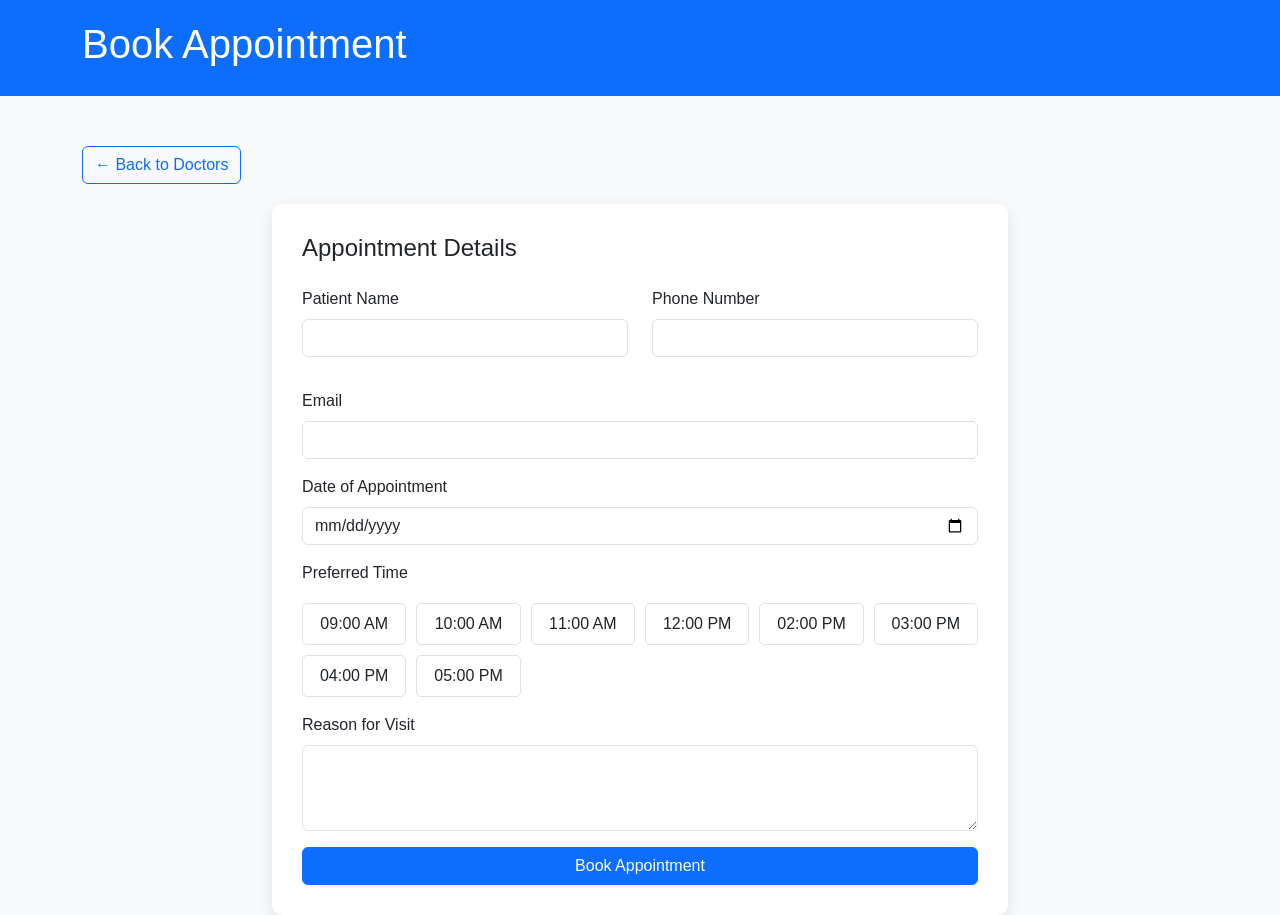
<file: appointment.html>
<!DOCTYPE html>
<html lang="en">
<head>
  <meta charset="UTF-8" />
  <meta name="viewport" content="width=device-width, initial-scale=1.0"/>
  <title>Book Appointment</title>
  <link href="https://cdn.jsdelivr.net/npm/bootstrap@5.3.0-alpha1/dist/css/bootstrap.min.css" rel="stylesheet">
  <link rel="stylesheet" href="https://cdn.jsdelivr.net/npm/bootstrap-icons@1.10.0/font/bootstrap-icons.css">
  <style>
    body {
      background-color: #f8f9fa;
      font-family: 'Segoe UI', Tahoma, Geneva, Verdana, sans-serif;
    }
    .header {
      background-color: #0d6efd;
      color: white;
      padding: 20px 0;
      margin-bottom: 30px;
    }
    .appointment-form {
      background-color: white;
      border-radius: 10px;
      padding: 30px;
      box-shadow: 0 5px 15px rgba(0,0,0,0.1);
    }
    .form-label {
      font-weight: 500;
    }
    .time-slots {
      display: grid;
      grid-template-columns: repeat(auto-fill, minmax(100px, 1fr));
      gap: 10px;
      margin-top: 10px;
    }
    .time-slot {
      padding: 8px;
      text-align: center;
      border: 1px solid #dee2e6;
      border-radius: 5px;
      cursor: pointer;
      transition: all 0.2s;
    }
    .time-slot:hover {
      background-color: #e9ecef;
    }
    .time-slot.selected {
      background-color: #0d6efd;
      color: white;
      border-color: #0d6efd;
    }
    .back-btn {
      margin: 20px 0;
    }
    .confirmation {
      display: none;
      text-align: center;
      padding: 20px;
    }
    .confirmation-icon {
      font-size: 4rem;
      color: #198754;
      margin-bottom: 20px;
    }
  </style>
</head>
<body>
  <div class="header">
    <div class="container">
      <h1>Book Appointment</h1>
    </div>
  </div>

  <div class="container">
    <a href="doctors.html" class="btn btn-outline-primary back-btn">← Back to Doctors</a>

    <div class="row justify-content-center">
      <div class="col-md-8">
        <div class="appointment-form" id="appointment-form">
          <h4 class="mb-4">Appointment Details</h4>

          <div class="row mb-3">
            <div class="col-md-6">
              <div class="mb-3">
                <label class="form-label">Patient Name</label>
                <input type="text" class="form-control" id="patient-name" required>
              </div>
            </div>
            <div class="col-md-6">
              <div class="mb-3">
                <label class="form-label">Phone Number</label>
                <input type="tel" class="form-control" id="phone-number" required>
              </div>
            </div>
          </div>

          <div class="mb-3">
            <label class="form-label">Email</label>
            <input type="email" class="form-control" id="email" required>
          </div>

          <div class="mb-3">
            <label class="form-label">Date of Appointment</label>
            <input type="date" class="form-control" id="appointment-date" required>
          </div>

          <div class="mb-3">
            <label class="form-label">Preferred Time</label>
            <div class="time-slots">
              <div class="time-slot" data-time="09:00 AM">09:00 AM</div>
              <div class="time-slot" data-time="10:00 AM">10:00 AM</div>
              <div class="time-slot" data-time="11:00 AM">11:00 AM</div>
              <div class="time-slot" data-time="12:00 PM">12:00 PM</div>
              <div class="time-slot" data-time="02:00 PM">02:00 PM</div>
              <div class="time-slot" data-time="03:00 PM">03:00 PM</div>
              <div class="time-slot" data-time="04:00 PM">04:00 PM</div>
              <div class="time-slot" data-time="05:00 PM">05:00 PM</div>
            </div>
            <input type="hidden" id="selected-time" required>
          </div>

          <div class="mb-3">
            <label class="form-label">Reason for Visit</label>
            <textarea class="form-control" id="reason" rows="3"></textarea>
          </div>

          <div class="d-grid">
            <button type="button" class="btn btn-primary" onclick="submitAppointment()">Book Appointment</button>
          </div>
        </div>

        <div class="confirmation" id="confirmation">
          <div class="confirmation-icon">
            <i class="bi bi-check-circle-fill"></i>
          </div>
          <h3>Appointment Booked Successfully!</h3>
          <p>Your appointment is confirmed on <strong id="confirmed-date"></strong> at <strong id="confirmed-time"></strong>.</p>
          <p>A confirmation message has been sent to your registered email and phone number.</p>
          <div class="d-grid gap-2 d-md-flex justify-content-md-center mt-4">
            <a href="branches.html" class="btn btn-primary">Back to Branches</a>
            <a href="dashboard.html" class="btn btn-outline-primary">Go to Dashboard</a>
          </div>
        </div>
      </div>
    </div>
  </div>

  <script>
    // Set minimum date to tomorrow
    const today = new Date();
    const tomorrow = new Date(today);
    tomorrow.setDate(tomorrow.getDate() + 1);
    document.getElementById('appointment-date').min = tomorrow.toISOString().split('T')[0];

    // Time slot selection
    document.querySelectorAll('.time-slot').forEach(slot => {
      slot.addEventListener('click', function () {
        document.querySelectorAll('.time-slot').forEach(s => s.classList.remove('selected'));
        this.classList.add('selected');
        document.getElementById('selected-time').value = this.getAttribute('data-time');
      });
    });

    // Submit appointment
    function submitAppointment() {
      const patientName = document.getElementById('patient-name').value;
      const phoneNumber = document.getElementById('phone-number').value;
      const email = document.getElementById('email').value;
      const appointmentDate = document.getElementById('appointment-date').value;
      const selectedTime = document.getElementById('selected-time').value;

      if (!patientName || !phoneNumber || !email || !appointmentDate || !selectedTime) {
        alert('Please fill all the required fields');
        return;
      }

      const dateObj = new Date(appointmentDate);
      const formattedDate = dateObj.toLocaleDateString('en-US', {
        weekday: 'long',
        year: 'numeric',
        month: 'long',
        day: 'numeric'
      });

      document.getElementById('confirmed-date').textContent = formattedDate;
      document.getElementById('confirmed-time').textContent = selectedTime;

      document.getElementById('appointment-form').style.display = 'none';
      document.getElementById('confirmation').style.display = 'block';
    }
  </script>
</body>
</html>
</file>
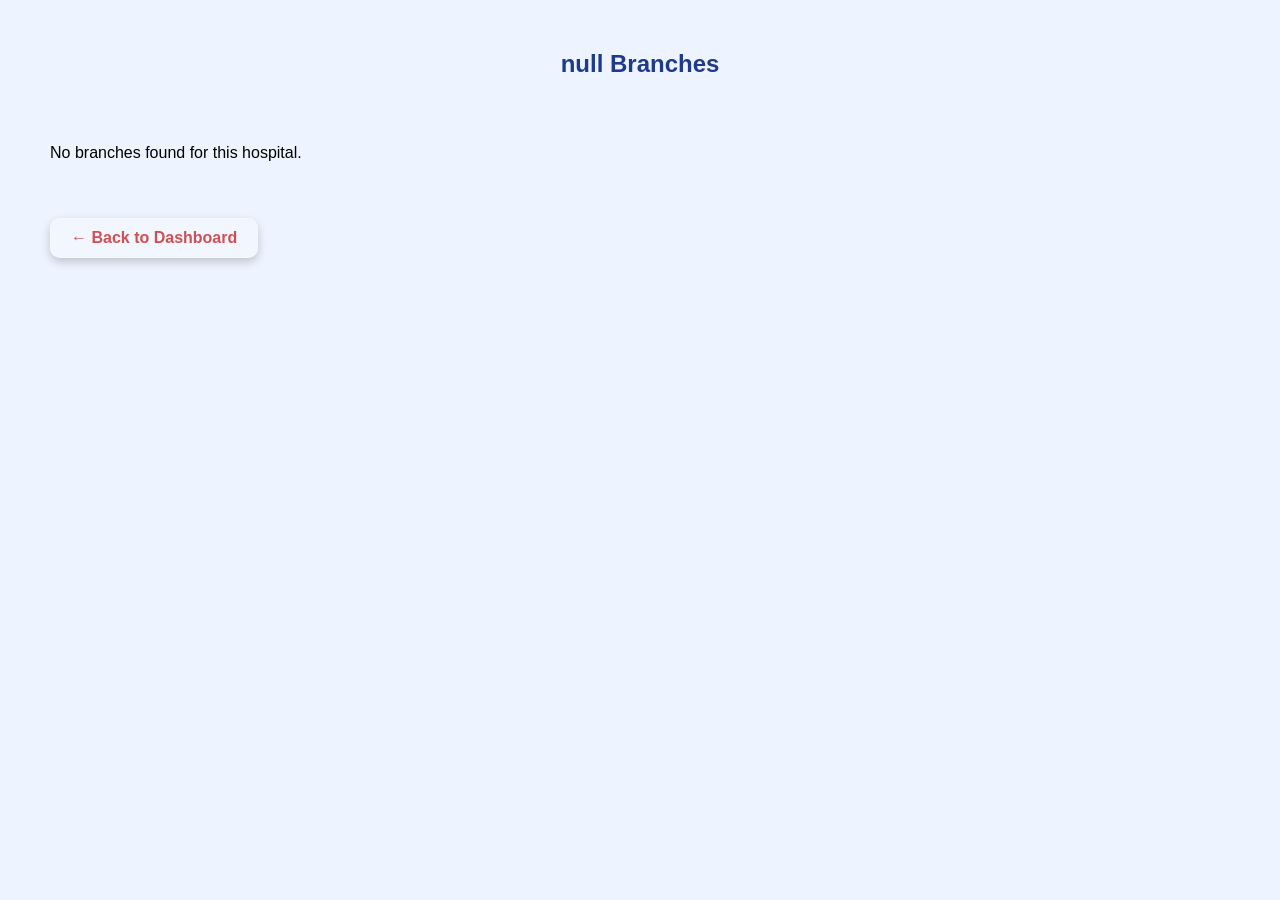
<file: branches.html>
<!DOCTYPE html>
<html lang="en">
<head>
  <meta charset="UTF-8" />
  <meta name="viewport" content="width=device-width, initial-scale=1" />
  <title>Hospital Branches - QuickCare</title>
  <style>
    body {
      font-family: 'Segoe UI', sans-serif;
      background: #eef4ff;
      margin: 0;
      padding: 30px;
    }

    h2 {
      color: #1e3a8a;
      text-align: center;
      margin-bottom: 30px;
    }


    
.back-btn {
  display: inline-block;
  margin: 20px;
  padding: 10px 20px;
  background-color: #ffffff30;
  color: #c41c1cc2;
  border: 1px solid #ffffff50;
  border-radius: 10px;
  text-decoration: none;
  font-weight: bold;
  backdrop-filter: blur(5px);
  box-shadow: 0 4px 10px rgba(0,0,0,0.2);
  transition: all 0.3s ease;
}

.back-btn:hover {
  background-color: #ffffff50;
  color: #000;
}




    .branch-grid {
      display: grid;
      grid-template-columns: repeat(auto-fit, minmax(250px, 1fr));
      gap: 20px;
      padding: 20px;
    }

   .branch-card {
  position: relative;
  aspect-ratio: 16 / 9; /* Keeps nice shape */
  width: 300px;
  height: 200px;
  border-radius: 15px;
  overflow: hidden;
  box-shadow: 0 8px 20px rgba(0, 0, 0, 0.2);
  margin: 15px;
  background-color: #fff;
  transition: transform 0.3s ease; /* Zoom card */
  cursor: pointer;
}

.branch-card:hover {
  transform: scale(1.05); /* 💥 Zoom-in on hover */
}

.branch-card img {
  width: 100%;
  height: 100%;
  object-fit: cover; /* keeps image beautiful */
  transition: transform 0.3s ease;
}

.branch-card:hover img {
  transform: scale(1.1); /* extra zoom for image */
}

.overlay {
  position: absolute;
  bottom: 0;
  width: 100%;
  padding: 15px;
  background: rgba(0, 0, 0, 0.4); /* soft black */
  backdrop-filter: blur(4px);    /* soft blur */
  color: #fff;
  text-align: center;
  font-size: 18px;
  font-weight: bold;
  text-shadow: 1px 1px 3px black;
}
    
.overlay {
  opacity: 0.9;
  transition: opacity 0.3s ease;
}

.branch-card:hover .overlay {
  opacity: 1;
}
  </style>
</head>
<body>

  <h2 id="branchTitle">Branches</h2>
  <div class="branch-grid" id="branchContainer"></div>





<script>
  function goToDoctors(branchName) {
    localStorage.setItem('selectedBranch', branchName);
    window.location.href = 'doctors.html';
  }
</script>


















  <script>
    const hospital = localStorage.getItem("selectedHospital");
    document.getElementById("branchTitle").textContent = hospital + " Branches";

    const branches = {
      Apollo: ["Jubilee Hills", "Secunderabad", "Banjara Hills"],
      Yashoda: ["Malakpet", "Somajiguda", "Secunderabad"],
      KIMS: ["Begumpet", "Kondapur"],
      Owaisi: ["Kanchanbagh"],
      Care: ["HiTech City", "Banjara Hills"],
      Rainbow: ["LB Nagar", "Kondapur"],
      Sunshine: ["Secunderabad", "Gachibowli"],
      Continental: ["Financial District"]
    };

    const branchImages = {
      "Apollo - Jubilee Hills": "apollojubilee.webp",
      "Apollo - Secunderabad": "apollosecunderabad.jpeg",
      "Apollo - Banjara Hills": "apollobanjara.jpeg",
      "Yashoda - Malakpet": "Yashoda-Malakpet.jpeg",
      "Yashoda - Somajiguda": "Yashoda-Somajiguda.jpeg",
      "Yashoda - Secunderabad": "Yashoda-sec.jpeg",
      "KIMS - Begumpet": "Kims-begumpet.jpeg",
      "KIMS - Kondapur": "kims-kondapur.jpeg",
      "Owaisi - Kanchanbagh": "owaisi.jpeg",
      "Care - HiTech City": "care-hitech.jpeg",
      "Care - Banjara Hills": "care-bh.jpeg",
      "Rainbow - LB Nagar": "rainbow-lbn.jpeg",
      "Rainbow - Kondapur": "rainbow-kondapur.jpeg",
      "Sunshine - Secunderabad": "sunshine-sec.jpeg",
      "Sunshine - Gachibowli": "sunshine-gch.jpeg",
      "Continental - Financial District": "continental-fd.jpeg"
    };

    const container = document.getElementById("branchContainer");

    if (branches[hospital]) {
      branches[hospital].forEach(branch => {
        const card = document.createElement("div");
        card.className = "branch-card";

        const fullKey = `${hospital} - ${branch}`;
        const imagePath = branchImages[fullKey] || "default.jpg";
        card.style.backgroundImage = `url('images/${imagePath}')`;

        const overlay = document.createElement("div");
        overlay.className = "overlay";
        overlay.textContent = fullKey;
        card.appendChild(overlay);

        card.onclick = () => {
          localStorage.setItem("selectedBranch", branch);
          window.location.href = "doctors.html";
        };

        container.appendChild(card);
      });
    } else {
      container.innerHTML = "<p>No branches found for this hospital.</p>";
    }


// localStorage.setItem("selectedBranch", "Apollo - Banjara Hills");
// window.location.href = "doctors.html";
function selectBranch(branchName) {
  localStorage.setItem("selectedBranch", branchName);
  window.location.href = "doctors.html";
}


  </script>

  <a href="dashboard.html" class="back-btn">← Back to Dashboard</a>

</body>
</html>
</file>
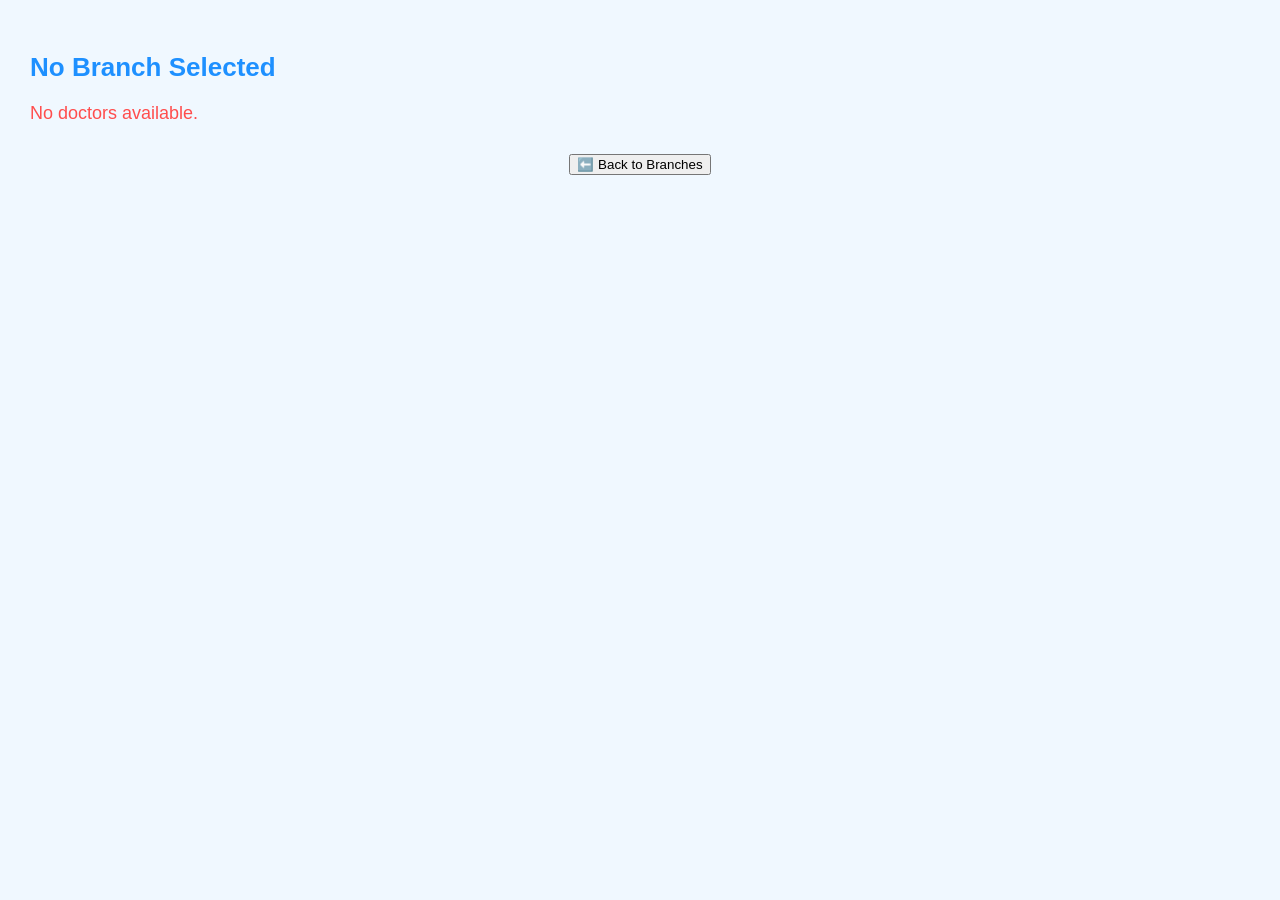
<file: doctors.html>
<!DOCTYPE html>
<html lang="en">
<head>
  <meta charset="UTF-8" />
  <meta name="viewport" content="width=device-width, initial-scale=1.0"/>
  <title>Doctors</title>
  <style>
    body {
      font-family: 'Segoe UI', sans-serif;
      margin: 0;
      padding: 30px;
      background: #f0f8ff;
      color: #2c3e50;
    }

    h2 {
      margin-bottom: 20px;
      font-size: 26px;
      color: #1e90ff;
    }

    .doctor-card {
      background: #fff;
      padding: 15px 20px;
      margin-bottom: 15px;
      border-radius: 10px;
      box-shadow: 0 4px 8px rgba(0,0,0,0.1);
      transition: transform 0.2s;
    }

    .doctor-card:hover {
      transform: translateY(-3px);
    }

    .doctor-name {
      font-size: 18px;
      font-weight: bold;
    }

    .specialization {
      font-size: 14px;
      color: #666;
    }

    #noDoctors {
      font-size: 18px;
      color: #ff4d4d;
      margin-top: 20px;
    }
    .available {
  color: green;
  font-weight: bold;
}

.busy {
  color: red;
  font-weight: bold;
}

  </style>
</head>
<body>
  <h2 id="branchName">Doctors</h2>
  <div id="doctorList"></div>
  <div id="noDoctors" style="display: none;">No doctors available.</div>

  <script>
    document.addEventListener("DOMContentLoaded", () => {
      const selectedBranch = localStorage.getItem("selectedBranch");

      const branchNameElement = document.getElementById("branchName");
      if (selectedBranch) {
        branchNameElement.innerText = `Doctors at ${selectedBranch}`;
      } else {
        branchNameElement.innerText = "No Branch Selected";
      }

      const doctorsData = {
        "Jubilee Hills": [
          { name: "Dr. Ramesh Sharma", specialization: "Cardiologist",experience: "2 years", availability: "Busy" },
          { name: "Dr. Priya Iyer", specialization: "Dermatologist" ,experience: "1 year", availability: "Available"}
        ],
        "Madhapur": [
          { name: "Dr. Rahul Mehta", specialization: "Orthopedic" ,experience: "2 years", availability: "Available"},
          { name: "Dr. Sneha Das", specialization: "Gynecologist" ,experience: "3 years", availability: "Available"}
        ],
        "Banjara Hills": [
          { name: "Dr. Ashwin Rao", specialization: "Neurologist" , experience: "6 years", availability: "Available"},
          { name: "Dr. Neha Kapoor", specialization: "Pediatrician", experience: "5 years", availability: "Busy"}
        ],
        "Secunderabad": [
        { name: "Dr. Sneha Reddy", specialization: "ENT Specialist", experience: "6 years", availability: "Available" },
        { name: "Dr. Kiran Kumar", specialization: "Neurologist", experience: "10 years", availability: "Busy" }
      ],

"Malakpet": [
  { name: "Dr. Anjali Deshmukh", specialization: "General Physician", experience: "6 years", availability: "Available" },
  { name: "Dr. Sameer Reddy", specialization: "Dermatologist", experience: "9 years", availability: "Busy" }
],
"Somajiguda": [
  { name: "Dr. Rekha Sharma", specialization: "Gynecologist", experience: "12 years", availability: "Available" },
  { name: "Dr. Kunal Mehta", specialization: "Neurologist", experience: "10 years", availability: "Available" }
],
"Kondapur": [
  { name: "Dr. Neeraja Iyer", specialization: "Oncologist", experience: "14 years", availability: "Busy" },
  { name: "Dr. Rishi Kumar", specialization: "Orthopedic", experience: "8 years", availability: "Available" }
],
"Begumpet": [
  { name: "Dr. Sneha Varma", specialization: "ENT Specialist", experience: "6 years", availability: "Busy" },
  { name: "Dr. Manoj Patil", specialization: "Urologist", experience: "13 years", availability: "Available" }
],
"Kanchanbagh": [
  { name: "Dr. Ayesha Siddiqua", specialization: "Psychiatrist", experience: "9 years", availability: "Available" },
  { name: "Dr. Rahul Singh", specialization: "Nephrologist", experience: "11 years", availability: "Busy" }
],
"HiTech City": [
  { name: "Dr. Meena Kapoor", specialization: "Dentist", experience: "5 years", availability: "Available" },
  { name: "Dr. Aravind Prasad", specialization: "Endocrinologist", experience: "10 years", availability: "Busy" }
],
"Banjara hills": [
  { name: "Dr. Shalini R", specialization: "Pulmonologist", experience: "7 years", availability: "Available" },
  { name: "Dr. Vikram Naik", specialization: "Gastroenterologist", experience: "16 years", availability: "Busy" }
],
"LB Nagar": [
  { name: "Dr. Nandini Rao", specialization: "Radiologist", experience: "8 years", availability: "Available" },
  { name: "Dr. Tarun Shetty", specialization: "Physiotherapist", experience: "6 years", availability: "Busy" }
],
"Gachibowli": [
  { name: "Dr. Zoya Khan", specialization: "Allergist", experience: "5 years", availability: "Available" },
  { name: "Dr. Ramesh Gupta", specialization: "Hematologist", experience: "10 years", availability: "Busy" }
],
"Financial District": [
  { name: "Dr. Pooja Jain", specialization: "Rheumatologist", experience: "12 years", availability: "Available" },
  { name: "Dr. Satish Rawat", specialization: "Ophthalmologist", experience: "9 years", availability: "Busy" }
]

 };
      
      const doctorList = document.getElementById("doctorList");
      const noDoctors = document.getElementById("noDoctors");

      if (selectedBranch && doctorsData[selectedBranch]) {
        const doctors = doctorsData[selectedBranch];
        doctors.forEach((doc) => {
          const card = document.createElement("div");
          card.className = "doctor-card";
          card.innerHTML = `
          
            <div class="doctor-name">${doc.name}</div>
            <div class="specialization">${doc.specialization}</div>
            <p><strong>Experience:</strong> ${doc.experience}</p>
            <p><strong>Availability:</strong> 
            <span class="${doc.availability === 'Available' ? 'available' : 'busy'}">
              ${doc.availability}
            </span>
          </p>
           <button onclick="bookAppointment('${doc.name}')">Book Appointment</button>
          `;
          doctorList.appendChild(card);
        });
      } else {
        noDoctors.style.display = "block";
        heading.textContent = "No hospital selected or doctors not found.";
      }
      window.bookAppointment = function(doctorName) {
      localStorage.setItem("selectedDoctor", doctorName);
      window.location.href = "appointment.html";
    };
    });
  </script>

<div style="text-align: center; margin-top: 30px;">
  <button onclick="window.location.href='branches.html'">⬅️ Back to Branches</button>
</div>



</body>
</html>
</file>
